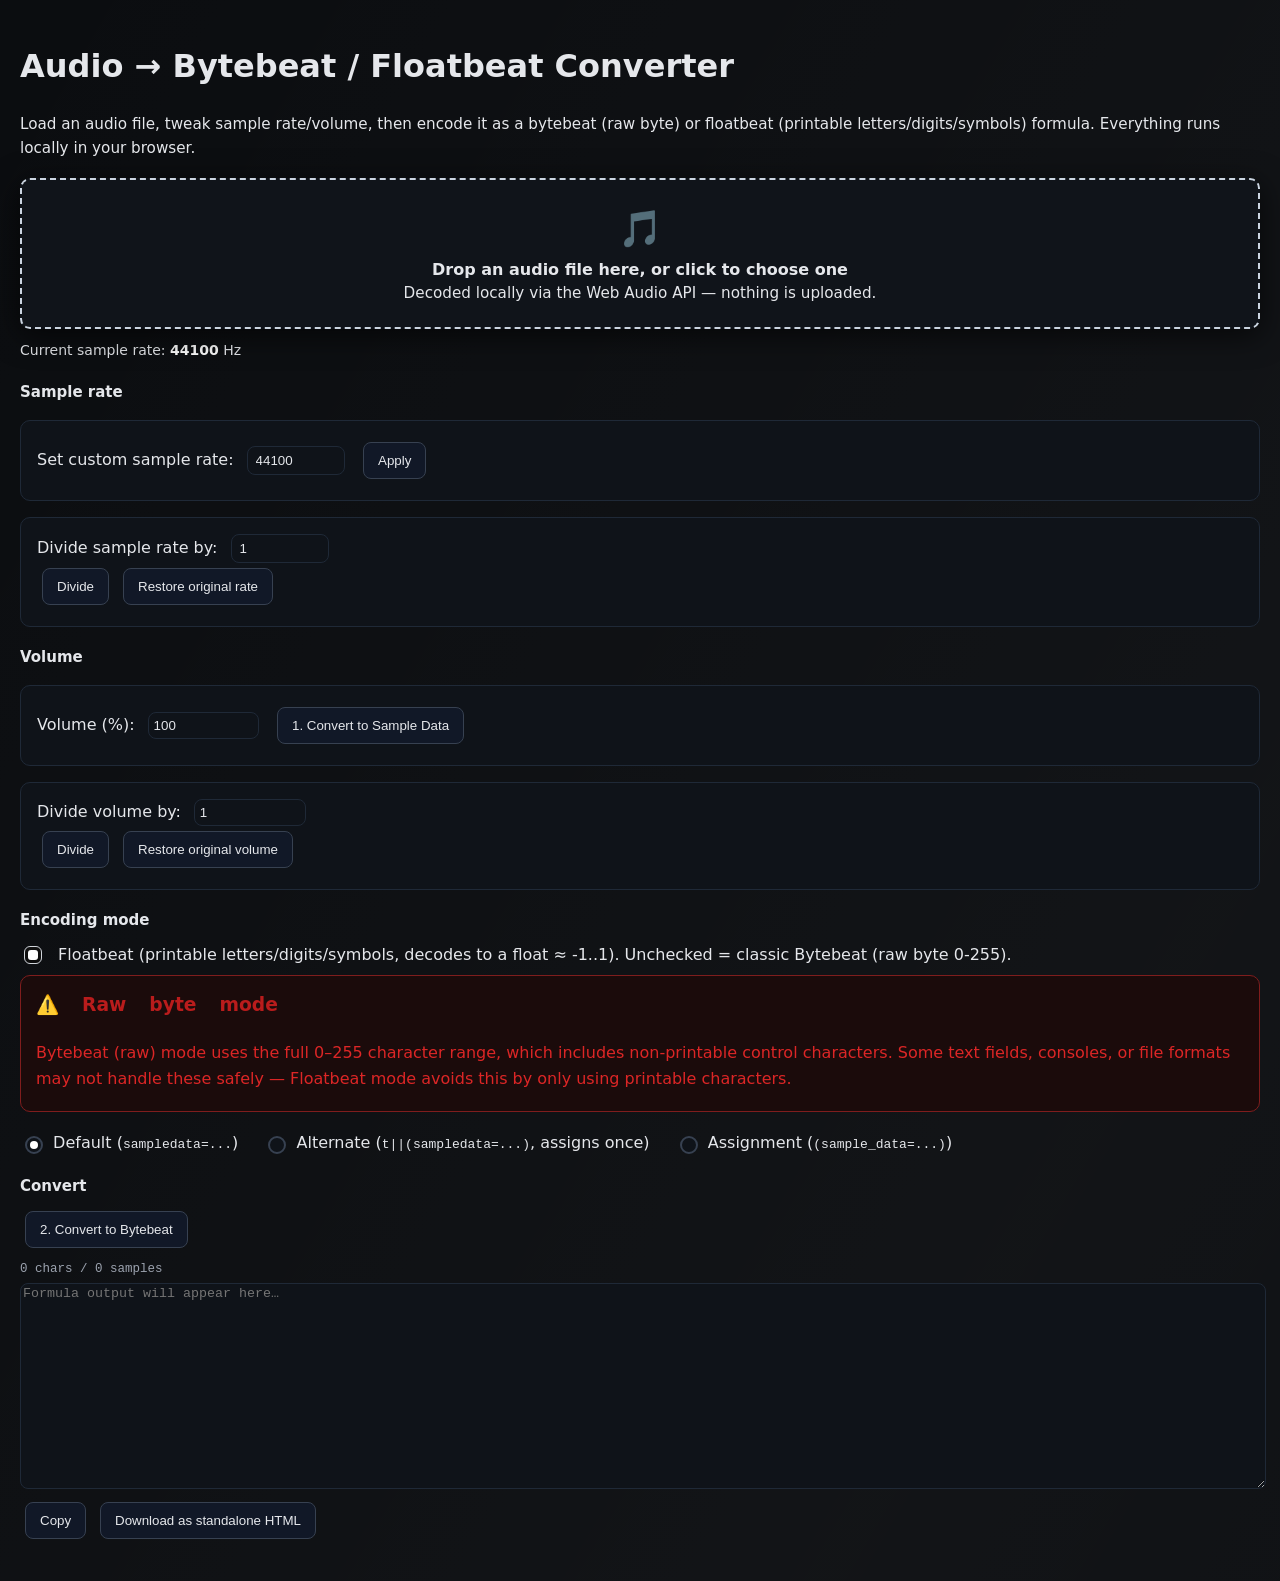
<file: files/index.html>
<!DOCTYPE html>
<html lang="en">
<head>
<meta charset="UTF-8">
<meta name="viewport" content="width=device-width, initial-scale=1.0">
<title>Audio → Bytebeat / Floatbeat Converter</title>
<link rel="stylesheet" href="base.css">
<link rel="stylesheet" href="components.css">
<link rel="stylesheet" href="animations.css">
</head>
<body>

  <div id="toastContainer" aria-live="polite"></div>

  <h1>Audio → Bytebeat / Floatbeat Converter</h1>
  <p class="note">Load an audio file, tweak sample rate/volume, then encode it as a bytebeat (raw byte) or floatbeat (printable letters/digits/symbols) formula. Everything runs locally in your browser.</p>

  <!-- Drop zone -->
  <div class="drop-zone" id="dropZone">
    <div id="dropSpinner" class="upload-spinner" style="display:none;">
      <svg width="28" height="28" viewBox="0 0 28 28" fill="none">
        <circle cx="14" cy="14" r="11" stroke="currentColor" stroke-width="3" stroke-linecap="round" stroke-dasharray="52 17"/>
      </svg>
    </div>
    <div class="upload-icon">🎵</div>
    <div class="drop-title"><strong>Drop an audio file here, or click to choose one</strong></div>
    <div class="drop-sub note">Decoded locally via the Web Audio API — nothing is uploaded.</div>
    <input type="file" id="audioFile" style="display:none;">
  </div>

  <p class="rate-display">Current sample rate: <strong><span id="currentRate">44100</span></strong> Hz</p>

  <!-- Sample rate controls -->
  <section class="panel-block">
    <h2>Sample rate</h2>
    <div class="size-controls">
      <label>Set custom sample rate:
        <input type="number" id="customSampleRate" min="1" value="44100">
      </label>
      <button id="setCustomSampleRateBtn">Apply</button>
    </div>
    <div class="size-controls">
      <label>Divide sample rate by:
        <input type="number" id="sampleRateDivider" min="1" value="1">
      </label>
      <div class="btn-group">
        <button id="divideSampleRateBtn">Divide</button>
        <button id="undoDivideSampleRateBtn">Restore original rate</button>
      </div>
    </div>
  </section>

  <!-- Volume controls -->
  <section class="panel-block">
    <h2>Volume</h2>
    <div class="size-controls">
      <label>Volume (%):
        <input type="number" id="volume" min="0" value="100">
      </label>
      <button id="convertToSampleData">1. Convert to Sample Data</button>
    </div>
    <div class="size-controls">
      <label>Divide volume by:
        <input type="number" id="volumeDividerValue" min="1" value="1">
      </label>
      <div class="btn-group">
        <button id="divideVolumeBtn">Divide</button>
        <button id="undoDivideVolumeBtn">Restore original volume</button>
      </div>
    </div>
  </section>

  <!-- Mode + format -->
  <section class="panel-block">
    <h2>Encoding mode</h2>
    <div class="checkbox-wrapper">
      <label>
        <input type="checkbox" id="enableFloat" checked>
        Floatbeat (printable letters/digits/symbols, decodes to a float ≈ -1..1). Unchecked = classic Bytebeat (raw byte 0-255).
      </label>
    </div>
    <div class="danger-zone">
      <h3>⚠ Raw byte mode</h3>
      <p>Bytebeat (raw) mode uses the full 0–255 character range, which includes non-printable control characters. Some text fields, consoles, or file formats may not handle these safely — Floatbeat mode avoids this by only using printable characters.</p>
      <p class="danger-text" id="dangerText">You've disabled Floatbeat mode — the output string will contain non-printable control characters.</p>
    </div>

    <div class="format-select">
      <label><input type="radio" name="format" value="default" checked> Default (<code>sampledata=...</code>)</label>
      <label><input type="radio" name="format" value="alternate"> Alternate (<code>t||(sampledata=...)</code>, assigns once)</label>
      <label><input type="radio" name="format" value="assignment"> Assignment (<code>(sample_data=...)</code>)</label>
    </div>
  </section>

  <!-- Convert + output -->
  <section class="panel-block">
    <h2>Convert</h2>
    <button id="convertToBytebeat">2. Convert to Bytebeat</button>
    <span class="output-count" id="outputCount">0 chars / 0 samples</span>
    <textarea id="output" readonly placeholder="Formula output will appear here…"></textarea>
    <div class="btn-group">
      <button id="copyBytebeat">Copy</button>
      <button id="downloadBytebeat">Download as standalone HTML</button>
    </div>
  </section>

  <script type="module" src="main.js"></script>
</body>
</html>
</file>
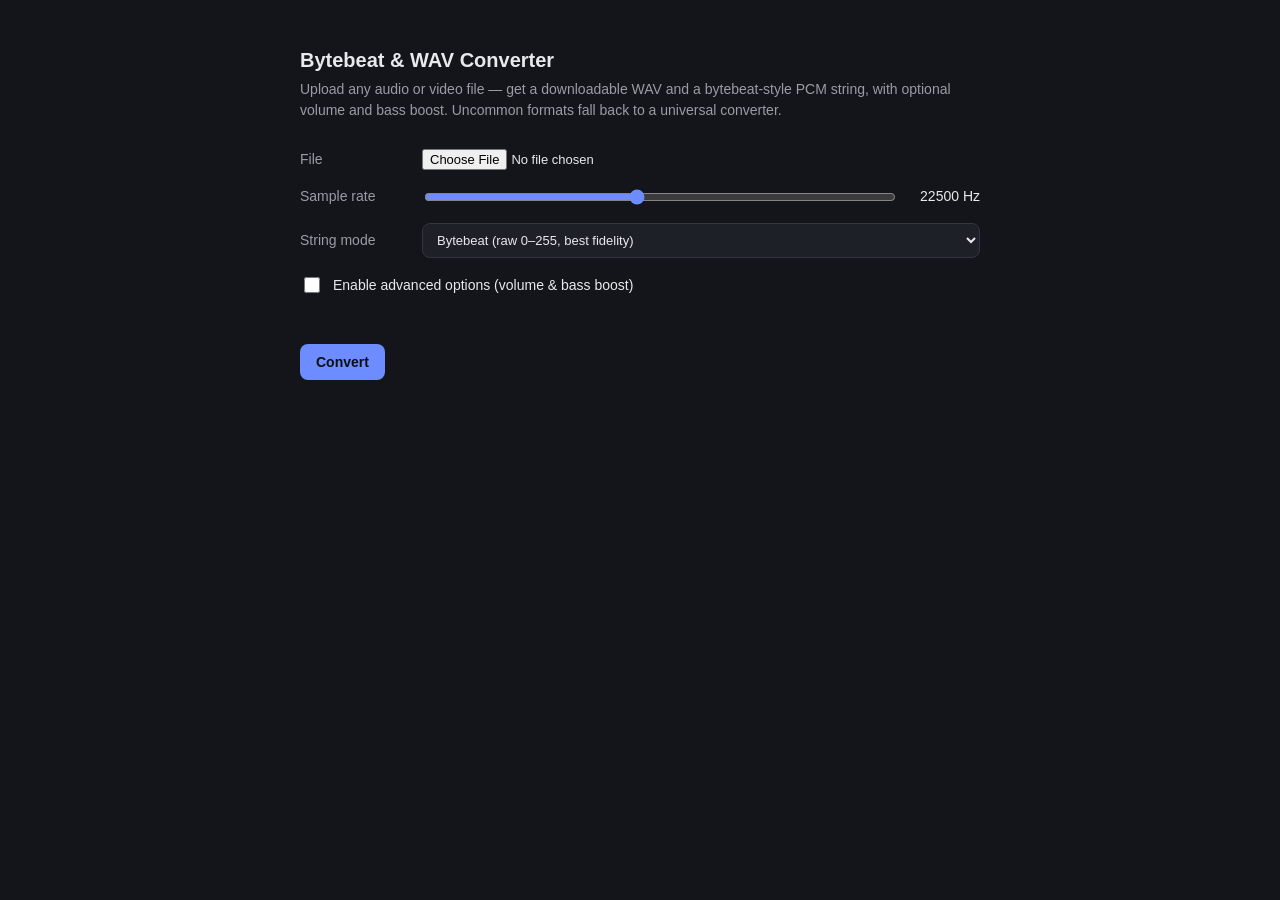
<file: bytebeat_converter.html>
<!DOCTYPE html>
<html lang="en">
<head>
<meta charset="UTF-8">
<meta name="viewport" content="width=device-width, initial-scale=1.0">
<title>Bytebeat & WAV Converter</title>
<style>
  :root {
    --bg: #14151a;
    --surface: #1e2027;
    --border: #33353f;
    --text: #e8e9ed;
    --text-secondary: #9a9ca6;
    --accent: #6c8cff;
    --accent-hover: #86a1ff;
  }
  * { box-sizing: border-box; }
  body {
    background: var(--bg);
    color: var(--text);
    font-family: -apple-system, BlinkMacSystemFont, "Segoe UI", Roboto, sans-serif;
    max-width: 720px;
    margin: 0 auto;
    padding: 32px 20px 60px;
    line-height: 1.5;
  }
  h1 { font-size: 20px; margin-bottom: 4px; }
  p.subtitle { color: var(--text-secondary); font-size: 14px; margin-top: 0; margin-bottom: 28px; }
  label { font-size: 14px; color: var(--text-secondary); display: block; margin-bottom: 6px; }
  .row { display: flex; align-items: center; gap: 12px; margin-bottom: 16px; }
  .row label { min-width: 110px; margin-bottom: 0; flex-shrink: 0; }
  input[type="file"] { width: 100%; color: var(--text); font-size: 13px; }
  input[type="range"] { flex: 1; accent-color: var(--accent); }
  input[type="checkbox"] { width: 16px; height: 16px; accent-color: var(--accent); }
  select {
    background: var(--surface); color: var(--text); border: 1px solid var(--border);
    border-radius: 8px; padding: 8px 10px; font-size: 13px; flex: 1;
  }
  .value-out { font-size: 14px; font-weight: 500; min-width: 70px; text-align: right; }
  button {
    background: var(--accent); color: #0d0f14; border: none; border-radius: 8px;
    padding: 10px 16px; font-size: 14px; font-weight: 600; cursor: pointer; transition: background 0.15s ease;
  }
  button:hover { background: var(--accent-hover); }
  button.secondary { background: var(--surface); color: var(--text); border: 1px solid var(--border); font-weight: 500; }
  button.secondary:hover { background: #262832; }
  #statusBox { font-size: 13px; color: var(--text-secondary); margin: 14px 0; min-height: 18px; }
  #advancedPanel {
    display: none; flex-direction: column; gap: 12px; padding: 14px;
    border-radius: 10px; border: 1px solid var(--border); background: var(--surface); margin-bottom: 16px;
  }
  #resultWrap { display: none; flex-direction: column; gap: 18px; margin-top: 20px; }
  .panel { border: 1px solid var(--border); border-radius: 10px; padding: 14px; background: var(--surface); }
  .panel-header { display: flex; justify-content: space-between; align-items: center; margin-bottom: 10px; }
  .panel-title { font-size: 13px; font-weight: 600; }
  .panel-info { font-size: 12px; color: var(--text-secondary); }
  textarea {
    width: 100%; height: 120px; font-family: "SF Mono", Consolas, monospace; font-size: 12px;
    resize: vertical; padding: 10px; border-radius: 8px; border: 1px solid var(--border);
    background: #101116; color: var(--text);
  }
  .btn-row { display: flex; align-items: center; gap: 10px; margin-top: 10px; }
  .wav-panel { display: flex; align-items: center; gap: 14px; }
  .checkbox-row { display: flex; align-items: center; gap: 10px; margin-bottom: 16px; }
  .checkbox-row label { margin-bottom: 0; color: var(--text); }
</style>
</head>
<body>

<h1>Bytebeat &amp; WAV Converter</h1>
<p class="subtitle">Upload any audio or video file — get a downloadable WAV and a bytebeat-style PCM string, with optional volume and bass boost. Uncommon formats fall back to a universal converter.</p>

<div class="row">
  <label for="fileInput">File</label>
  <input type="file" id="fileInput" accept="audio/*,video/*,.mp3,.wav,.ogg,.m4a,.aac,.flac,.webm,.mp4,.mov,.avi,.mkv,.wma,.opus,.aiff,.au,.amr,.3gp,.flv,.ts,.ape,.wv" />
</div>

<div class="row">
  <label for="rateSlider">Sample rate</label>
  <input type="range" min="1" max="50000" value="22500" step="1" id="rateSlider" />
  <span class="value-out" id="rateOut">22500 Hz</span>
</div>

<div class="row">
  <label for="modeSelect">String mode</label>
  <select id="modeSelect">
    <option value="full" selected>Bytebeat (raw 0–255, best fidelity)</option>
    <option value="printable">Letters &amp; digits only (safest, 62 levels)</option>
  </select>
</div>

<div class="checkbox-row">
  <input type="checkbox" id="advancedToggle" />
  <label for="advancedToggle">Enable advanced options (volume &amp; bass boost)</label>
</div>

<div id="advancedPanel">
  <div class="row" style="margin-bottom:0;">
    <label for="volumeSlider">Volume</label>
    <input type="range" min="1" max="1000" value="100" step="1" id="volumeSlider" />
    <span class="value-out" id="volumeOut">100%</span>
  </div>
  <div class="checkbox-row" style="margin-bottom:0;">
    <input type="checkbox" id="bassBoostToggle" />
    <label for="bassBoostToggle">Bass boost</label>
  </div>
</div>

<div id="statusBox"></div>

<button id="convertBtn">Convert</button>

<div id="resultWrap">

  <div class="panel wav-panel">
    <button id="downloadWavBtn" class="secondary">Download as .wav</button>
    <span class="panel-info" id="wavInfo"></span>
  </div>

  <div class="panel">
    <div class="panel-header"><span class="panel-title">Dollchan / bytebeat-formula-box version</span></div>
    <span class="panel-info" id="resultInfo"></span>
    <textarea id="formulaBox" readonly style="margin-top:8px;"></textarea>
    <div class="btn-row"><button id="copyFormulaBtn" class="secondary">Copy formula-only version</button></div>
  </div>

  <div class="panel">
    <div class="panel-header"><span class="panel-title">Full code version (console / custom script)</span></div>
    <textarea id="resultBox" readonly></textarea>
    <div class="btn-row"><button id="copyBtn" class="secondary">Copy full version</button></div>
  </div>

  <div class="panel">
    <div class="btn-row" style="margin-top:0;">
      <button id="playBtn">Play bytebeat</button>
      <span class="panel-info" id="playStatus"></span>
    </div>
  </div>

</div>

<script>
const rateSlider = document.getElementById('rateSlider');
const rateOut = document.getElementById('rateOut');
rateSlider.addEventListener('input', () => { rateOut.textContent = rateSlider.value + ' Hz'; });

const advancedToggle = document.getElementById('advancedToggle');
const advancedPanel = document.getElementById('advancedPanel');
advancedToggle.addEventListener('change', () => {
  advancedPanel.style.display = advancedToggle.checked ? 'flex' : 'none';
});

const volumeSlider = document.getElementById('volumeSlider');
const volumeOut = document.getElementById('volumeOut');
volumeSlider.addEventListener('input', () => { volumeOut.textContent = volumeSlider.value + '%'; });

// Codes that would break a single-quoted, single-line JS string literal.
const UNSAFE = new Set([10, 13, 39, 92]); // LF, CR, ', \

const PRINTABLE = [];
for (let c = 48; c <= 57; c++) PRINTABLE.push(c);  // 0-9
for (let c = 65; c <= 90; c++) PRINTABLE.push(c);  // A-Z
for (let c = 97; c <= 122; c++) PRINTABLE.push(c); // a-z
const PRINTABLE_LEN = PRINTABLE.length; // 62 levels

let pcmBytes = null;
let pcmString = '';
let usedRate = 22500;

function setStatus(msg) { document.getElementById('statusBox').textContent = msg; }

function loadScript(src) {
  return new Promise((resolve, reject) => {
    if (document.querySelector('script[data-src="' + src + '"]')) { resolve(); return; }
    const s = document.createElement('script');
    s.src = src;
    s.setAttribute('data-src', src);
    s.onload = () => resolve();
    s.onerror = () => reject(new Error('Failed to load universal converter library. Check your internet connection.'));
    document.head.appendChild(s);
  });
}

// ffmpeg.wasm runs entirely in your browser (no server involved) and is
// used only as a fallback for formats the browser's native decoder can't
// read (WMA, AMR, FLV, MKV with exotic codecs, etc). It's a large
// download (~25MB) loaded once, on demand, from a public CDN.
let ffmpegHandle = null;
async function ensureFFmpegLoaded() {
  if (ffmpegHandle) return ffmpegHandle;
  await loadScript('https://unpkg.com/@ffmpeg/ffmpeg@0.11.6/dist/ffmpeg.min.js');
  const { createFFmpeg, fetchFile } = window.FFmpeg;
  const instance = createFFmpeg({ log: false, corePath: 'https://unpkg.com/@ffmpeg/core@0.11.0/dist/ffmpeg-core.js' });
  await instance.load();
  ffmpegHandle = { instance, fetchFile };
  return ffmpegHandle;
}

function getExt(name) {
  const m = /\.([a-zA-Z0-9]+)$/.exec(name || '');
  return m ? m[1] : 'bin';
}

async function transcodeToWavViaFFmpeg(file) {
  setStatus("Native decoder can't read this format — loading universal converter (first time only, ~25MB)…");
  const { instance, fetchFile } = await ensureFFmpegLoaded();
  const inName = 'input.' + getExt(file.name);
  const outName = 'output.wav';
  instance.FS('writeFile', inName, await fetchFile(file));
  setStatus('Transcoding to WAV…');
  await instance.run('-i', inName, outName);
  const data = instance.FS('readFile', outName);
  return data.buffer;
}

async function decodeFile(file) {
  const arrayBuf = await file.arrayBuffer();
  const AC = window.AudioContext || window.webkitAudioContext;
  const ctx = new AC();
  try {
    const audioBuffer = await ctx.decodeAudioData(arrayBuf.slice(0));
    return { audioBuffer, ctx };
  } catch (nativeErr) {
    const wavBuf = await transcodeToWavViaFFmpeg(file);
    const audioBuffer = await ctx.decodeAudioData(wavBuf);
    return { audioBuffer, ctx };
  }
}

// Applies bass boost (low-shelf filter) and volume gain in one offline
// render pass, and naturally downmixes any stereo/multichannel source to
// mono via a single-channel destination context.
async function processAudioBuffer(audioBuffer, advanced, volumePercent, bassBoost) {
  const gainValue = advanced ? (volumePercent / 100) : 1;
  const bassGainDb = (advanced && bassBoost) ? 15 : 0;
  const offlineCtx = new OfflineAudioContext(1, audioBuffer.length, audioBuffer.sampleRate);
  const source = offlineCtx.createBufferSource();
  source.buffer = audioBuffer;
  const shelf = offlineCtx.createBiquadFilter();
  shelf.type = 'lowshelf';
  shelf.frequency.value = 150;
  shelf.gain.value = bassGainDb;
  const gainNode = offlineCtx.createGain();
  gainNode.gain.value = gainValue;
  source.connect(shelf);
  shelf.connect(gainNode);
  gainNode.connect(offlineCtx.destination);
  source.start();
  return await offlineCtx.startRendering();
}

function resample(audioBuffer, targetRate) {
  const srcRate = audioBuffer.sampleRate;
  const srcData = audioBuffer.getChannelData(0);
  const srcLen = srcData.length;
  const ratio = srcRate / targetRate;
  const outLen = Math.floor(srcLen / ratio);
  const out = new Uint8Array(outLen);
  for (let i = 0; i < outLen; i++) {
    const srcIdx = i * ratio;
    const i0 = Math.floor(srcIdx);
    const i1 = Math.min(i0 + 1, srcLen - 1);
    const frac = srcIdx - i0;
    const sample = srcData[i0] * (1 - frac) + srcData[i1] * frac;
    const clamped = Math.max(-1, Math.min(1, sample)); // volume above 100% clips here, by design
    out[i] = Math.round((clamped * 0.5 + 0.5) * 255);
  }
  return out;
}

function bytesToBytebeatString(bytes, mode) {
  let s = '';
  if (mode === 'full') {
    for (let i = 0; i < bytes.length; i++) {
      let v = bytes[i];
      if (UNSAFE.has(v)) v = v === 92 ? 91 : (v === 39 ? 38 : 32);
      s += String.fromCharCode(v);
    }
  } else {
    for (let i = 0; i < bytes.length; i++) {
      const level = Math.round((bytes[i] / 255) * (PRINTABLE_LEN - 1));
      s += String.fromCharCode(PRINTABLE[level]);
    }
  }
  return s;
}

// 8-bit unsigned PCM is WAV's native low-res format — same byte layout as
// our PCM array (0-255, silence at 128), so we just add a header.
function pcmToWavBlob(bytes, sampleRate) {
  const dataLen = bytes.length;
  const buffer = new ArrayBuffer(44 + dataLen);
  const view = new DataView(buffer);
  const writeStr = (offset, str) => { for (let i = 0; i < str.length; i++) view.setUint8(offset + i, str.charCodeAt(i)); };

  writeStr(0, 'RIFF');
  view.setUint32(4, 36 + dataLen, true);
  writeStr(8, 'WAVE');
  writeStr(12, 'fmt ');
  view.setUint32(16, 16, true);
  view.setUint16(20, 1, true);
  view.setUint16(22, 1, true);
  view.setUint32(24, sampleRate, true);
  view.setUint32(28, sampleRate, true);
  view.setUint16(32, 1, true);
  view.setUint16(34, 8, true);
  writeStr(36, 'data');
  view.setUint32(40, dataLen, true);

  const out = new Uint8Array(buffer, 44);
  out.set(bytes);

  return new Blob([buffer], { type: 'audio/wav' });
}

document.getElementById('convertBtn').addEventListener('click', async () => {
  const fileInput = document.getElementById('fileInput');
  if (!fileInput.files.length) { setStatus('Pick a file first.'); return; }
  const file = fileInput.files[0];
  const targetRate = parseInt(rateSlider.value, 10);
  const mode = document.getElementById('modeSelect').value;
  const advanced = advancedToggle.checked;
  const volumePercent = parseInt(volumeSlider.value, 10);
  const bassBoost = document.getElementById('bassBoostToggle').checked;

  setStatus('Decoding ' + file.name + '…');
  document.getElementById('resultWrap').style.display = 'none';

  try {
    const { audioBuffer, ctx } = await decodeFile(file);
    setStatus('Applying volume/bass and resampling to ' + targetRate + ' Hz…');
    const processedBuffer = await processAudioBuffer(audioBuffer, advanced, volumePercent, bassBoost);
    pcmBytes = resample(processedBuffer, targetRate);
    usedRate = targetRate;
    ctx.close();

    pcmString = bytesToBytebeatString(pcmBytes, mode);

    const formulaStr = "'" + pcmString + "'.charCodeAt(t % " + pcmString.length + ")";
    const modeLabel = mode === 'full' ? 'Bytebeat (0-255 raw)' : 'letters & digits only';
    const advLabel = advanced ? ('volume ' + volumePercent + '%, bass boost ' + (bassBoost ? 'on' : 'off')) : 'advanced options off';
    const fullStr = "a = '" + pcmString + "'\n\n// sample rate: " + usedRate + " Hz\n// mode: " + modeLabel + "\n// " + advLabel + "\n// bytebeat formula:\nt => a.charCodeAt(t % a.length)";

    document.getElementById('formulaBox').value = formulaStr;
    document.getElementById('resultBox').value = fullStr;
    document.getElementById('resultInfo').textContent = pcmBytes.length.toLocaleString() + ' samples at ' + usedRate + ' Hz (' + (pcmBytes.length / usedRate).toFixed(2) + 's) — ' + advLabel;
    document.getElementById('wavInfo').textContent = 'WAV ready — 8-bit mono PCM at ' + usedRate + ' Hz, ' + (pcmBytes.length / 1024).toFixed(1) + ' KB';
    document.getElementById('resultWrap').style.display = 'flex';
    setStatus('Done. WAV is ready to download, and the bytebeat string is below.');
  } catch (err) {
    setStatus('Could not decode this file: ' + err.message);
  }
});

document.getElementById('downloadWavBtn').addEventListener('click', () => {
  if (!pcmBytes) { setStatus('Convert a file first.'); return; }
  const blob = pcmToWavBlob(pcmBytes, usedRate);
  const url = URL.createObjectURL(blob);
  const a = document.createElement('a');
  a.href = url;
  a.download = 'converted.wav';
  a.click();
  URL.revokeObjectURL(url);
  setStatus('WAV download started.');
});

document.getElementById('copyFormulaBtn').addEventListener('click', () => {
  const box = document.getElementById('formulaBox');
  box.select();
  document.execCommand('copy');
  setStatus('Formula-only version copied.');
});

document.getElementById('copyBtn').addEventListener('click', () => {
  const box = document.getElementById('resultBox');
  box.select();
  document.execCommand('copy');
  setStatus('Full version copied.');
});

let ctx = null;
document.getElementById('playBtn').addEventListener('click', () => {
  const playStatus = document.getElementById('playStatus');
  const btn = document.getElementById('playBtn');

  if (ctx) {
    ctx.close();
    ctx = null;
    btn.textContent = 'Play bytebeat';
    playStatus.textContent = 'Stopped.';
    return;
  }

  if (!pcmBytes) { playStatus.textContent = 'Convert a file first.'; return; }

  const AC = window.AudioContext || window.webkitAudioContext;
  ctx = new AC({ sampleRate: 44100 });
  const step = usedRate / ctx.sampleRate;
  let t = 0;

  const node = ctx.createScriptProcessor(4096, 1, 1);
  node.onaudioprocess = e => {
    const out = e.outputBuffer.getChannelData(0);
    for (let i = 0; i < out.length; i++) {
      out[i] = (pcmBytes[Math.floor(t) % pcmBytes.length] - 128) / 128;
      t += step;
    }
  };
  node.connect(ctx.destination);

  btn.textContent = 'Stop';
  playStatus.textContent = 'Playing at ' + usedRate + ' Hz…';
});
</script>

</body>
</html>
</file>
<file: files/base.css>
:root { --glow-color: 255,255,255; }

html, body {
  margin: 0;
  padding: 0;
}

body {
  font-family: "Noto Sans", system-ui, -apple-system, Segoe UI, Roboto, "Helvetica Neue", Arial, "Space Mono", monospace;
  background: #0b0d10;
  color: #e5e7eb;
  line-height: 1.6;
  padding: 20px;
}

h1, h2, h3, p, label { color: #e5e7eb; }

button {
  background: #111827;
  color: #e5e7eb;
  border: 1px solid #374151;
  padding: 10px 14px;
  margin: 5px;
  cursor: pointer;
  border-radius: 8px;
  will-change: transform, background-color;
  transition: background 160ms cubic-bezier(.2,.9,.2,1), color 140ms, transform 100ms;
}
button:hover { background: #f3f4f6; color: #0b0d10; transform: translateY(-3px); }
button:active { transform: translateY(1px) scale(0.995); }

textarea {
  width: 100%;
  height: 200px;
  background: #0f1319;
  color: #e5e7eb;
  border: 1px solid #1f2937;
  border-radius: 8px;
  transition: box-shadow 150ms ease, border-color 150ms ease;
}

input[type="number"] {
  background: #0f1319;
  color: #e5e7eb;
  border: 1px solid #1f2937;
  padding: 6px 8px;
  width: 80px;
  border-radius: 8px;
}

button, input, textarea { outline: none; }
button:focus-visible, input:focus-visible, textarea:focus-visible {
  box-shadow: 0 0 0 3px rgba(255,255,255,0.08);
  border-color: #d1d5db;
}

.note { color: #e5e7eb; font-size: 0.95rem; }

#waveform {
  width: 100%;
  height: 200px;
  background: #ffffff;
  border: 1px solid #e5e7eb;
  border-radius: 8px;
}

#sampleRate, #volumeControl, #volumeDivider { color: #e5e7eb; margin: 10px 0; font-size: 14px; }

#sampleRateDivider, #customSampleRate {
  background: #0f1319;
  color: #e5e7eb;
  border: 1px solid #1f2937;
  padding: 6px 8px;
  width: 80px;
  border-radius: 8px;
}
</file>
<file: files/components.css>
.drop-zone {
  border: 2px dashed #cbd5e1;
  padding: 20px;
  text-align: center;
  margin: 10px 0;
  background: #0f1319;
  border-radius: 10px;
  transition: border-color 160ms ease, background 160ms ease, box-shadow 160ms ease, transform 160ms ease;
  animation: pulse-soft 3.2s ease-in-out infinite;
  background-image: linear-gradient(90deg, rgba(255,255,255,0.002) 0%, rgba(255,255,255,0.004) 50%, rgba(255,255,255,0.002) 100%);
  background-size: 200% 100%;
  background-position: 0% 0%;
  cursor: pointer;
  box-shadow: 0 6px 30px rgba(0,0,0,0.65), 0 0 0 rgba(37,99,235,0);
  position: relative;
}
.drop-zone:hover {
  transform: translateY(-6px);
  box-shadow: 0 20px 40px rgba(0,0,0,0.45);
  background-position: 50% 50%;
  border-color: #d1d5db;
}
.drop-zone.dragover {
  background: #0f172a;
  border-color: #c7c7c7;
  box-shadow: 0 20px 40px rgba(0,0,0,0.45);
  transform: translateY(-6px) scale(1.01);
  animation: none;
}
.drop-zone.uploading,
.drop-zone.dragover {
  box-shadow: 0 18px 60px rgba(0,0,0,0.6), 0 0 34px rgba(255,255,255,0.03) inset, 0 0 26px rgba(255,255,255,0.02);
  outline: 0;
}
.drop-zone.uploading { 
  background: linear-gradient(90deg, rgba(255,255,255,0.01), rgba(255,255,255,0.02)); 
  border-color: #d1d5db; 
  transform: translateY(-2px) scale(1.005); 
}
.drop-zone.uploading .drop-title { 
  color: #d1d5db; 
}
.drop-zone.uploading .drop-sub { 
  color: #f3f4f6; 
}
.drop-zone.uploading::after {
  content: "";
  position: absolute;
  inset: 0;
  border-radius: 10px;
  pointer-events: none;
  box-shadow: 0 0 30px rgba(255,255,255,0.02), 0 0 50px rgba(255,255,255,0.01);
  animation: glow-pulse 1.6s ease-in-out infinite;
  mix-blend-mode: screen;
}
.drop-zone.upload-complete { 
  animation: flash-complete 700ms ease both; 
}

.upload-icon {
  display: inline-block;
  font-size: 36px;
  transition: transform 280ms cubic-bezier(.2,.9,.2,1), text-shadow 280ms, filter 280ms;
  will-change: transform, text-shadow;
  text-shadow: 0 0 0 rgba(255,255,255,0);
}
.drop-zone:hover .upload-icon,
.drop-zone.dragover .upload-icon,
.drop-zone.uploading .upload-icon {
  transform: translateY(-6px) scale(1.06);
  text-shadow: 0 6px 22px rgba(255,255,255,0.04);
  filter: drop-shadow(0 10px 24px rgba(0,0,0,0.6));
}

.mode-select, .size-controls {
  margin: 1rem 0;
  padding: 1rem;
  background: #0f1319;
  color: #e5e7eb;
  border: 1px solid #1f2937;
  border-radius: 10px;
}
.mode-select label { 
  margin-right: 20px; 
  cursor: pointer; 
}
.size-controls input[type="number"] { 
  width: 100px; 
  padding: 0.3rem; 
  margin: 0 0.5rem; 
}

.mode-select input[type="radio"], .format-select input[type="radio"] {
  appearance: none; 
  width: 18px; 
  height: 18px; 
  border: 2px solid #374151;
  border-radius: 50%; 
  display: inline-grid; 
  place-content: center; 
  background: #0f1319;
  vertical-align: middle; 
  margin-right: 8px;
}
.mode-select input[type="radio"]::before, .format-select input[type="radio"]::before {
  content: ""; 
  width: 8px; 
  height: 8px; 
  border-radius: 50%; 
  background: #ffffff;
  transform: scale(0); 
  transition: transform 120ms;
}
.mode-select input[type="radio"]:checked::before,
.format-select input[type="radio"]:checked::before { 
  transform: scale(1); 
}
.mode-select label, .format-select label, .checkbox-wrapper label { 
  cursor: pointer; 
}

.checkbox-wrapper { 
  margin: 10px 0; 
  color: #e5e7eb; 
}
.checkbox-wrapper label { 
  display: inline-flex; 
  align-items: center; 
  gap: 8px; 
  cursor: pointer; 
}
.checkbox-wrapper input[type="checkbox"] {
  appearance: none; 
  width: 18px; 
  height: 18px; 
  margin-right: 8px; 
  border: 1.5px solid #374151;
  border-radius: 6px; 
  background: #0f1319; 
  display: inline-grid; 
  place-content: center; 
  vertical-align: middle;
  transition: border-color 120ms ease, background 120ms ease, transform 80ms ease, box-shadow 120ms ease;
}
.checkbox-wrapper input[type="checkbox"]::before {
  content: ""; 
  width: 10px; 
  height: 10px; 
  transform: scale(0); 
  border-radius: 3px; 
  background: #ffffff;
  transition: transform 120ms ease, opacity 120ms ease; 
  opacity: 0;
}
.checkbox-wrapper input[type="checkbox"]:checked {
  border-color: #d1d5db;
  background: linear-gradient(180deg, #0b0b0b, #0b0b0b);
  box-shadow: 0 4px 10px rgba(255,255,255,0.04) inset;
}
.checkbox-wrapper input[type="checkbox"]:checked::before { 
  transform: scale(1); 
  opacity: 1; 
}
.checkbox-wrapper input[type="checkbox"]:active { 
  transform: scale(0.94); 
}
.checkbox-wrapper input[type="checkbox"]:focus-visible {
  box-shadow: 0 0 0 3px rgba(255,255,255,0.08);
  border-color: #d1d5db;
}

.format-select { 
  margin-top: 1rem; 
  color: #e5e7eb; 
}
.format-select label { 
  display: inline-block; 
  margin-right: 20px; 
  cursor: pointer; 
}
.format-select input[type="radio"] { 
  margin-right: 5px; 
}

.danger-zone {
  border: 1px solid #7f1d1d;
  background: #1b0b0b;
  padding: 15px;
  margin: 10px 0;
  border-radius: 10px;
  animation: float-up 900ms ease both;
}
.danger-zone h3 { 
  color: #b91c1c; 
  margin-top: 0; 
}
.danger-zone p { 
  color: #dc2626; 
  margin-bottom: 5px; 
}
.danger-text { 
  color: #b00020; 
  display: none; 
  margin-top: 5px; 
  font-weight: 700; 
}
.danger-zone h3, .danger-text {
  font-family: "Noto Sans", "Apple Color Emoji", "Segoe UI Emoji", "Noto Color Emoji", system-ui, -apple-system, "Segoe UI", Roboto, "Helvetica Neue", Arial, "Space Mono", monospace;
}

#toastContainer {
  position: fixed; 
  top: 16px; 
  right: 16px; 
  z-index: 10000;
  display: flex; 
  flex-direction: column; 
  gap: 10px;
}
.toast {
  background: #0b0b0b; 
  color: #e5e7eb; 
  border: 1px solid #343434;
  padding: 10px 14px; 
  border-radius: 10px; 
  box-shadow: 0 10px 30px rgba(0,0,0,0.3);
  transform: translateY(-8px); 
  opacity: 0; 
  transition: opacity 180ms ease, transform 180ms ease;
  transform-origin: top right; 
  animation: toast-slide 220ms cubic-bezier(.2,.9,.2,1) both;
  box-shadow: 0 10px 30px rgba(0,0,0,0.45), 0 0 24px rgba(255,255,255,0.02) inset;
}
.toast.show { 
  transform: translateY(0); 
  opacity: 1; 
}
.toast.success { 
  border-color: #16a34a; 
}
.toast.error { 
  border-color: #ef4444; 
}

.note { 
  animation: float-up 900ms ease both; 
}

.output-count {
  display: block;
  font-size: 12.5px;
  color: #9ca3af;
  margin: 6px 0 4px;
  font-family: "Space Mono", monospace;
}

.btn-group {
  display: flex;
  flex-wrap: wrap;
  gap: 4px;
  align-items: center;
}

.rate-display {
  color: #e5e7eb;
  font-size: 14px;
  margin: 8px 0;
}
.rate-display strong {
  color: #ffffff;
}

section.panel-block {
  margin: 18px 0;
}
section.panel-block > h2 {
  font-size: 15px;
  margin: 0 0 8px;
  color: #e5e7eb;
}
</file>
<file: files/animations.css>
@keyframes glow-pulse {
  0% { box-shadow: 0 0 6px rgba(var(--glow-color),0.02), 0 0 0 rgba(var(--glow-color),0); transform: scale(1); }
  40% { box-shadow: 0 0 22px rgba(var(--glow-color),0.06), 0 0 48px rgba(var(--glow-color),0.03); transform: scale(1.01); }
  100% { box-shadow: 0 0 6px rgba(var(--glow-color),0.02), 0 0 0 rgba(var(--glow-color),0); transform: scale(1); }
}

@keyframes pulse-soft {
  0% { box-shadow: 0 0 0 0 rgba(255,255,255,0); }
  70% { box-shadow: 0 8px 30px -12px rgba(255,255,255,0.04); }
  100% { box-shadow: 0 0 0 0 rgba(255,255,255,0); }
}

@keyframes float-up {
  0% { transform: translateY(0); opacity: 0; }
  50% { transform: translateY(-6px); opacity: 1; }
  100% { transform: translateY(-2px); opacity: 1; }
}

@keyframes toast-slide {
  0% { transform: translateY(-12px) scale(.98); opacity: 0; filter: blur(2px); }
  100% { transform: translateY(0) scale(1); opacity: 1; filter: none; }
}

@keyframes shimmer {
  0% { background-position: -200% 0; }
  100% { background-position: 200% 0; }
}

.page-shimmer {
  background-image: linear-gradient(120deg, rgba(255,255,255,0) 0%, rgba(255,255,255,0.03) 50%, rgba(255,255,255,0) 100%);
  background-size: 200% 100%;
  animation: shimmer 1.2s linear both;
}

.upload-spinner { display: inline-grid; place-items: center; color: #e5e7eb; }
.upload-spinner svg { transform-origin: center; animation: spin 700ms linear infinite; filter: drop-shadow(0 8px 22px rgba(255,255,255,0.03)); }
@keyframes spin { 0% { transform: rotate(0deg) } 100% { transform: rotate(360deg) } }

@keyframes flash-complete {
  0% { box-shadow: 0 0 0 0 rgba(255,255,255,0); }
  50% { box-shadow: 0 10px 30px rgba(255,255,255,0.03); transform: translateY(-4px); }
  100% { box-shadow: 0 0 0 0 rgba(255,255,255,0); transform: translateY(0); }
}
</file>
